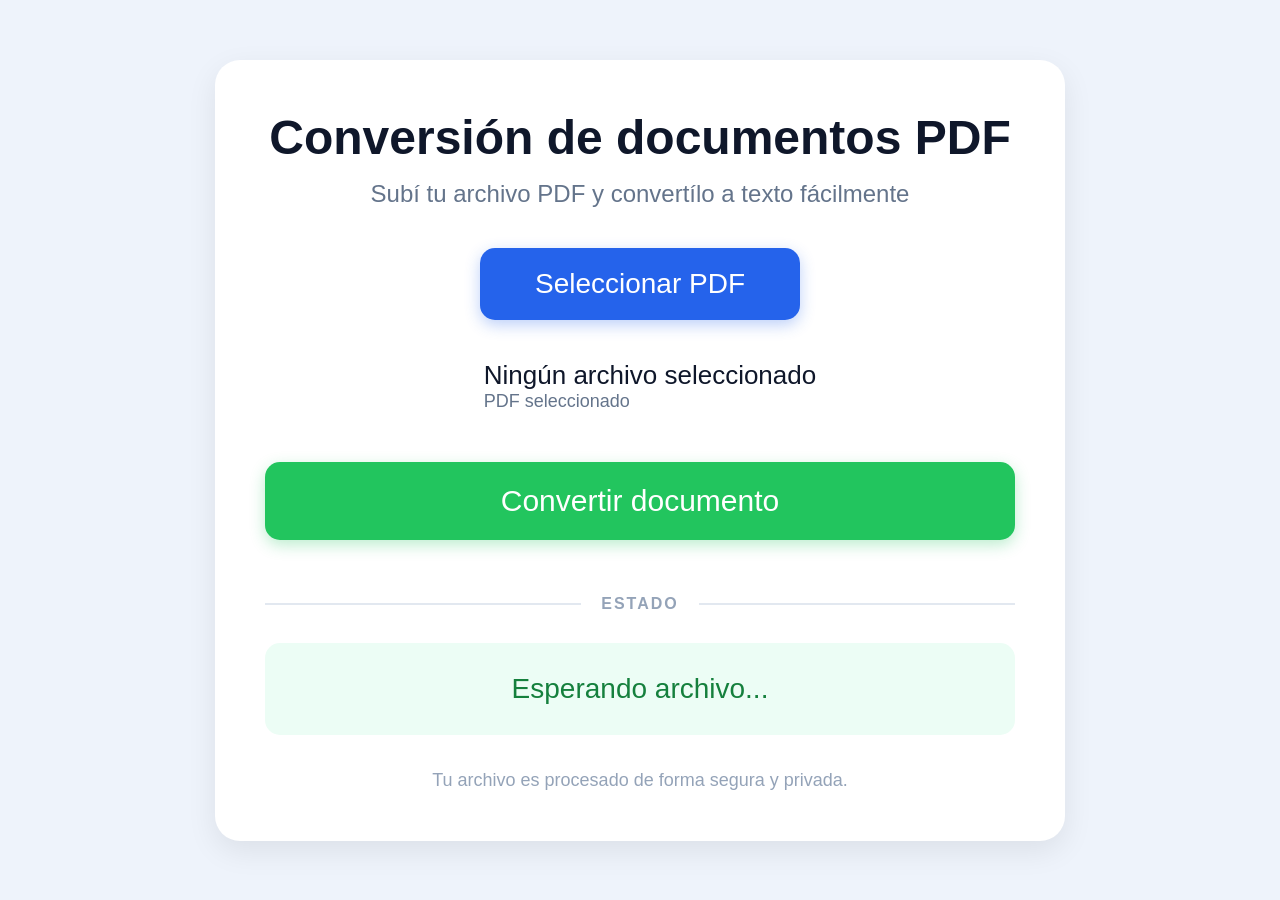
<file: src/frontend/index.html>
<!DOCTYPE html>
<html lang="es">
<head>
    <meta charset="UTF-8">
    <meta name="viewport" content="width=device-width, initial-scale=1.0">
    <title>Conversión de documentos PDF</title>
    <link rel="stylesheet" href="styles.css">
</head>
<body>

<div class="container">

    <h1>Conversión de documentos PDF</h1>

    <p class="subtitle">
        Subí tu archivo PDF y convertílo a texto fácilmente
    </p>

    <form id="mi-form">

        <label for="file" class="upload-btn">
            Seleccionar PDF
        </label>

        <input
            type="file"
            id="file"
            name="file"
            accept=".pdf, .zip"
        >

        <div class="file-info">
            <span class="pdf-icon"></span>
            <div>
                <span id="file-name">
                    Ningún archivo seleccionado
                </span>
                <small>PDF seleccionado</small>
            </div>
        </div>

        <button type="button" id="btn-convertir">
            Convertir documento
        </button>

    </form>

    <div class="separator">
        <span>ESTADO</span>
    </div>

    <div id="status-msg" class="status-card">
        Esperando archivo...
    </div>

    <a id="btn-descargar" class="download-btn" style="display:none;">
        ⬇ Descargar archivo
    </a>

    <p class="privacy">
        Tu archivo es procesado de forma segura y privada.
    </p>

</div>

<script src="https://cdnjs.cloudflare.com/ajax/libs/jquery/3.7.1/jquery.min.js"></script>
<script src="app.js"></script>

</body>
</html>
</file>
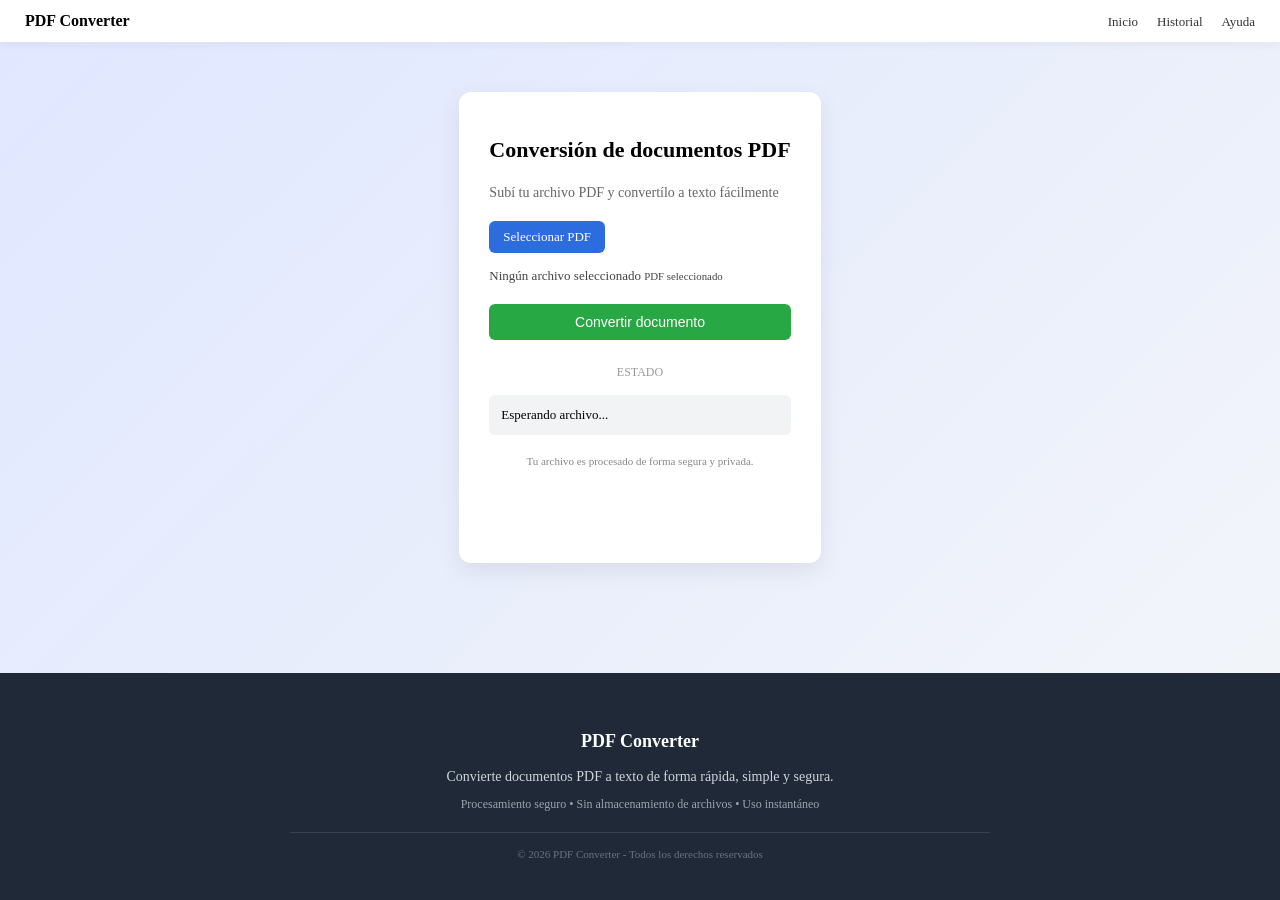
<file: src/aplicacion/frontend/index.html>
<!DOCTYPE html>
<html lang="es">
<head>
    <meta charset="UTF-8">
    <meta name="viewport" content="width=device-width, initial-scale=1.0">
    <title>Conversión de documentos PDF</title>
    <link rel="stylesheet" href="styles.css">
</head>
<body>
<nav class="navbar">
        <div class="logo">PDF Converter</div>

        <div class="links">
            <a href="#">Inicio</a>
            <a href="#">Historial</a>
            <a href="#">Ayuda</a>
        </div>
    </nav>
<div class="container">

    <h1>Conversión de documentos PDF</h1>

    <p class="subtitle">
        Subí tu archivo PDF y convertílo a texto fácilmente
    </p>
    
    <form id="mi-form">

        <label for="file" class="upload-btn">
            Seleccionar PDF
        </label>

        <input
            type="file"
            id="file"
            name="file"
            accept=".pdf, .zip"
        >

        <div class="file-info">
            <span class="pdf-icon"></span>
            <div>
                <span id="file-name">
                    Ningún archivo seleccionado
                </span>
                <small>PDF seleccionado</small>
            </div>
        </div>

        <button type="button" id="btn-convertir">
            Convertir documento
        </button>

    </form>

    <div class="separator">
        <span>ESTADO</span>
    </div>

    <div id="status-msg" class="status-card">
        Esperando archivo...
    </div>

    <a id="btn-descargar" class="download-btn" style="display:none;">
        ⬇ Descargar archivo
    </a>

    <p class="privacy">
        Tu archivo es procesado de forma segura y privada.
    </p>

</div>
<footer class="footer">
    <div class="footer-content">
        <h3>PDF Converter</h3>
        <p>
            Convierte documentos PDF a texto de forma rápida, simple y segura.
        </p>

        <span class="footer-sub">
            Procesamiento seguro • Sin almacenamiento de archivos • Uso instantáneo
        </span>

        <div class="footer-copy">
            © 2026 PDF Converter - Todos los derechos reservados
        </div>
    </div>
</footer>

<script src="https://cdnjs.cloudflare.com/ajax/libs/jquery/3.7.1/jquery.min.js"></script>
<script src="app.js"></script>

</body>
</html>
</file>
<file: src/frontend/styles.css>
*{
    margin:0;
    padding:0;
    box-sizing:border-box;
    font-family:'Segoe UI', sans-serif;
}

body{
    background:#eef3fb;
    min-height:100vh;
    display:flex;
    justify-content:center;
    align-items:center;
    padding:40px;
}

.container{
    width:850px;
    background:white;
    padding:50px;
    border-radius:25px;
    box-shadow:0 10px 30px rgba(0,0,0,.08);
}

h1{
    text-align:center;
    font-size:48px;
    color:#0f172a;
    margin-bottom:15px;
}

.subtitle{
    text-align:center;
    color:#64748b;
    font-size:24px;
    margin-bottom:40px;
}

input[type=file]{
    display:none;
}

.upload-btn{
    display:block;
    width:320px;
    margin:0 auto;
    text-align:center;
    padding:20px;
    border-radius:15px;
    background:#2563eb;
    color:white;
    font-size:28px;
    cursor:pointer;
    box-shadow:0 5px 15px rgba(37,99,235,.3);
}

.upload-btn:hover{
    background:#1d4ed8;
}

.file-info{
    margin-top:40px;
    display:flex;
    justify-content:center;
    align-items:center;
    gap:20px;
}

.pdf-icon{
    font-size:40px;
}

#file-name{
    display:block;
    font-size:26px;
    color:#0f172a;
}

.file-info small{
    color:#64748b;
    font-size:18px;
}

#btn-convertir{
    width:100%;
    margin-top:50px;
    padding:22px;
    border:none;
    border-radius:15px;
    background:#22c55e;
    color:white;
    font-size:30px;
    cursor:pointer;
    box-shadow:0 5px 15px rgba(34,197,94,.3);
}

#btn-convertir:hover{
    background:#16a34a;
}

.separator{
    display:flex;
    align-items:center;
    gap:20px;
    margin:55px 0 30px;
}

.separator::before,
.separator::after{
    content:"";
    flex:1;
    height:2px;
    background:#e2e8f0;
}

.separator span{
    color:#94a3b8;
    font-weight:600;
    letter-spacing:2px;
}

.status-card{
    padding:30px;
    border-radius:15px;
    background:#ecfdf5;
    color:#15803d;
    font-size:28px;
    text-align:center;
    min-height:90px;
}

.download-btn{
    display:block;
    margin-top:35px;
    text-align:center;
    padding:22px;
    border-radius:15px;
    text-decoration:none;
    background:#ef4444;
    color:white;
    font-size:30px;
    transition:.2s;
}

.download-btn:hover{
    background:#dc2626;
}

.privacy{
    text-align:center;
    margin-top:35px;
    color:#94a3b8;
    font-size:18px;
}
</file>
<file: src/aplicacion/frontend/styles.css>
html, body {
    height: 100%;
    margin: 0;
}

body {
    min-height: 100vh;
    display: flex;
    flex-direction: column;
    background: linear-gradient(135deg, #e0e7ff, #f4f6f9);
}

/* ESTE ES EL CLAVE */
.container {
    flex: 1;
    display: flex;
    flex-direction: column;
}
.container {
    max-width: 520px;
    margin: 50px auto;
    background: white;
    padding: 30px;
    border-radius: 12px;
    box-shadow: 0 8px 25px rgba(0,0,0,0.08);
}

h1 {
    font-size: 22px;
    margin-bottom: 8px;
}

.subtitle {
    font-size: 14px;
    color: #666;
    margin-bottom: 20px;
}

/* Botón upload */
.upload-btn {
    display: inline-block;
    padding: 8px 14px;
    font-size: 13px;
    background: #2d6cdf;
    color: white;
    border-radius: 6px;
    cursor: pointer;
    transition: 0.2s;
}

.upload-btn:hover {
    background: #1f57c3;
}

/* input file oculto */
input[type="file"] {
    display: none;
}

/* info archivo */
.file-info {
    margin-top: 15px;
    font-size: 13px;
    color: #444;
}

/* botón convertir (más chico y elegante) */
#btn-convertir {
    margin-top: 20px;
    width: 100%;
    padding: 10px;
    font-size: 14px;
    border: none;
    border-radius: 6px;
    background: #28a745;
    color: white;
    cursor: pointer;
    transition: 0.2s;
}

#btn-convertir:hover {
    background: #218838;
}

/* separador */
.separator {
    margin: 25px 0 15px;
    text-align: center;
    font-size: 12px;
    color: #999;
}

/* estado */
.status-card {
    padding: 12px;
    background: #f1f3f5;
    border-radius: 6px;
    font-size: 13px;
}

/* descargar */
.download-btn {
    display: block;
    margin-top: 15px;
    text-align: center;
    padding: 10px;
    background: #ff9800;
    color: white;
    border-radius: 6px;
    text-decoration: none;
    font-size: 13px;
}

.download-btn:hover {
    background: #e68900;
}

.privacy {
    margin-top: 20px;
    font-size: 11px;
    color: #888;
    text-align: center;
}

.navbar {
    display: flex;
    justify-content: space-between;
    align-items: center;
    padding: 12px 25px;
    background: white;
    box-shadow: 0 2px 10px rgba(0,0,0,0.05);
    position: sticky;
    top: 0;
}

.logo {
    font-weight: bold;
    font-size: 16px;
}

.links a {
    margin-left: 15px;
    text-decoration: none;
    font-size: 13px;
    color: #333;
}

.links a:hover {
    color: #2d6cdf;
}
.footer {
    margin-top: 60px;
    padding: 40px 20px;
    background: #1f2937;
    color: white;
}

.footer-content {
    max-width: 700px;
    margin: 0 auto;
    text-align: center;
}

.footer h3 {
    font-size: 18px;
    margin-bottom: 10px;
}

.footer p {
    font-size: 14px;
    color: #d1d5db;
    margin-bottom: 10px;
    line-height: 1.5;
}

.footer-sub {
    display: block;
    font-size: 12px;
    color: #9ca3af;
    margin-bottom: 20px;
}

.footer-copy {
    font-size: 11px;
    color: #6b7280;
    border-top: 1px solid #374151;
    padding-top: 15px;
}
</file>
